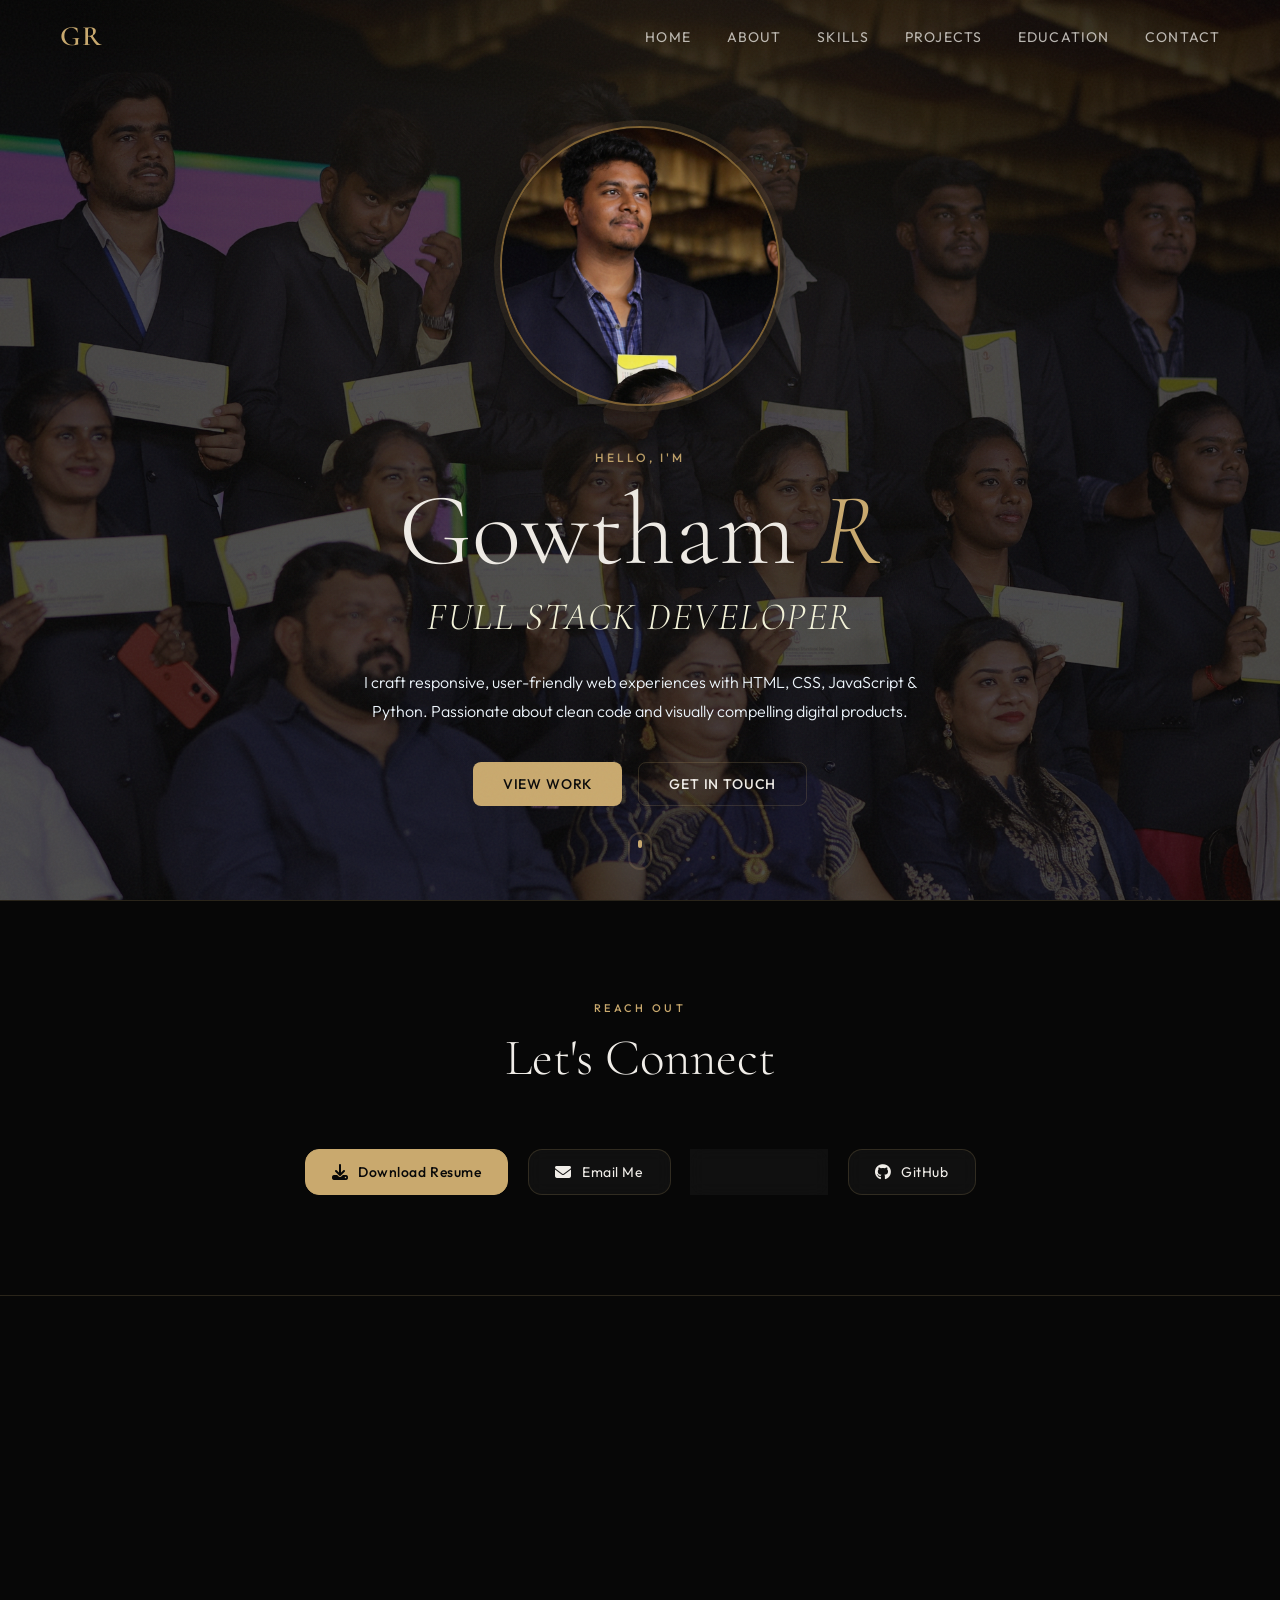
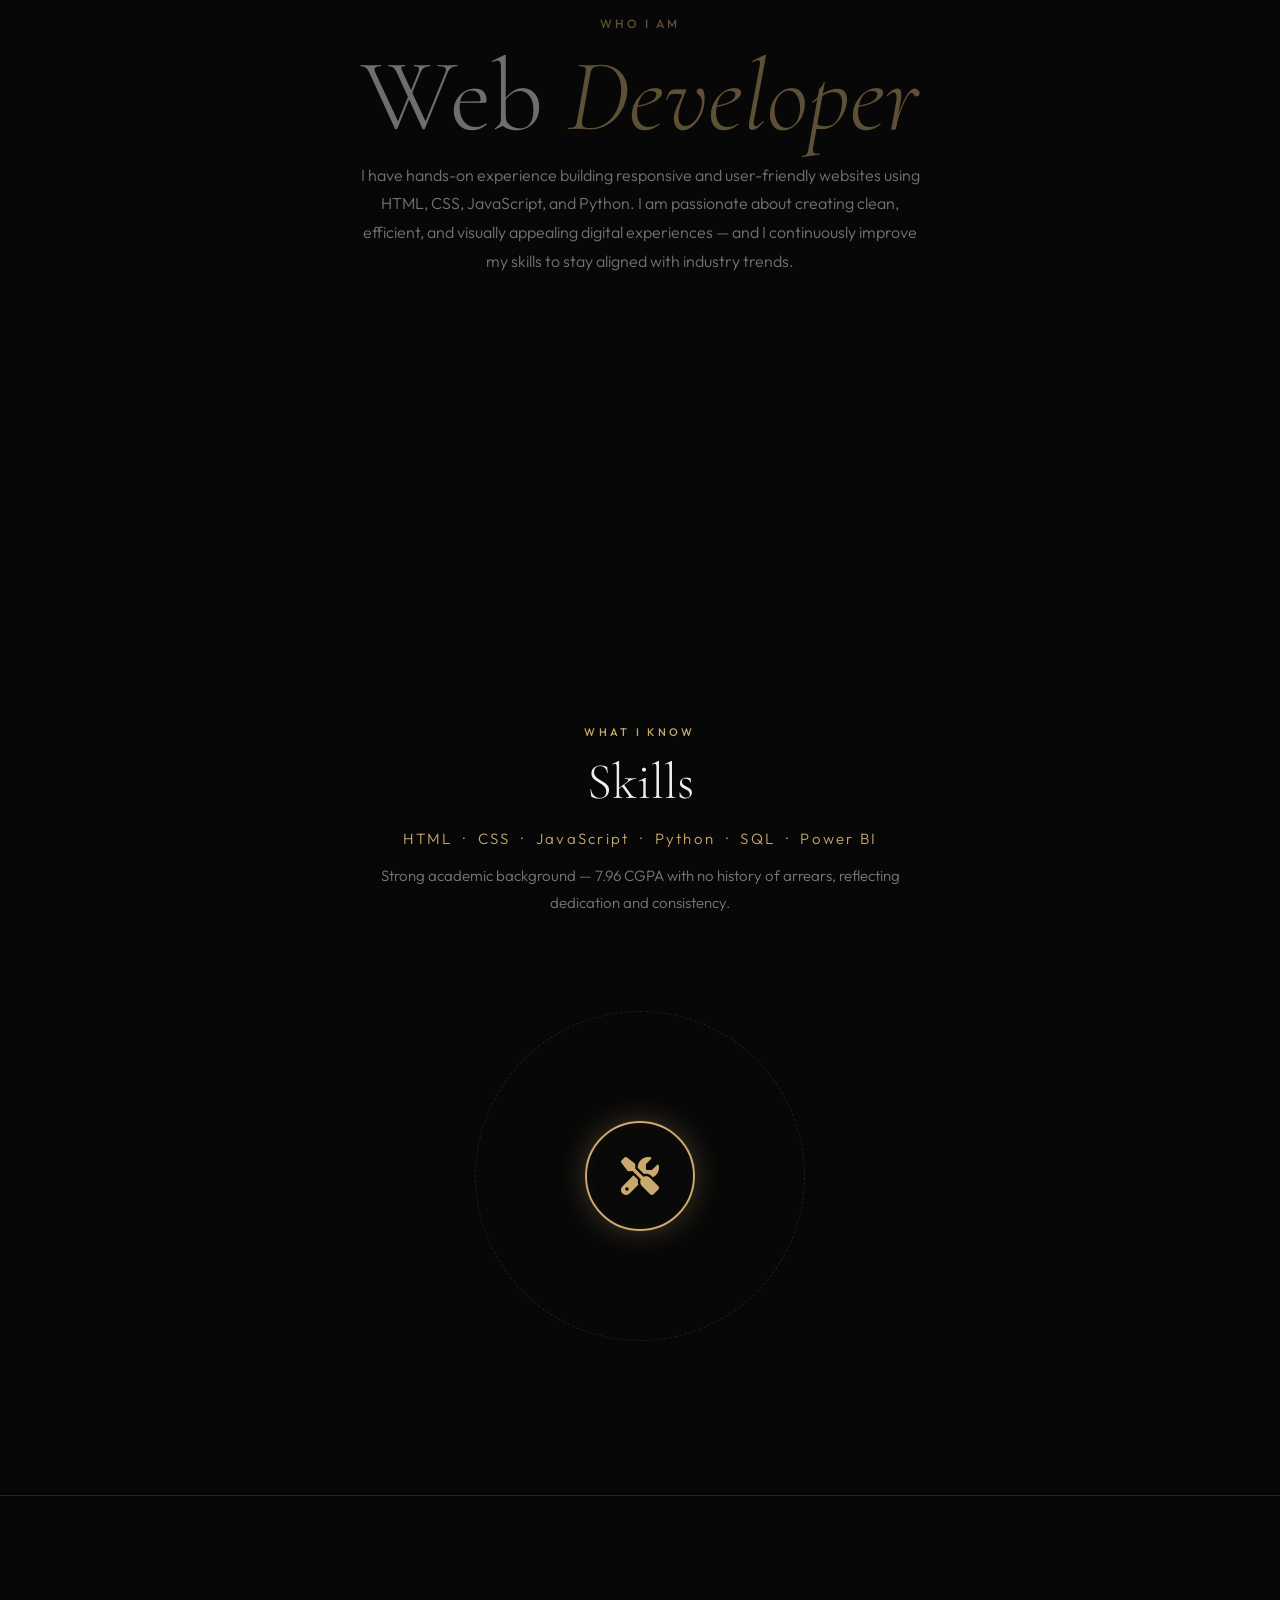
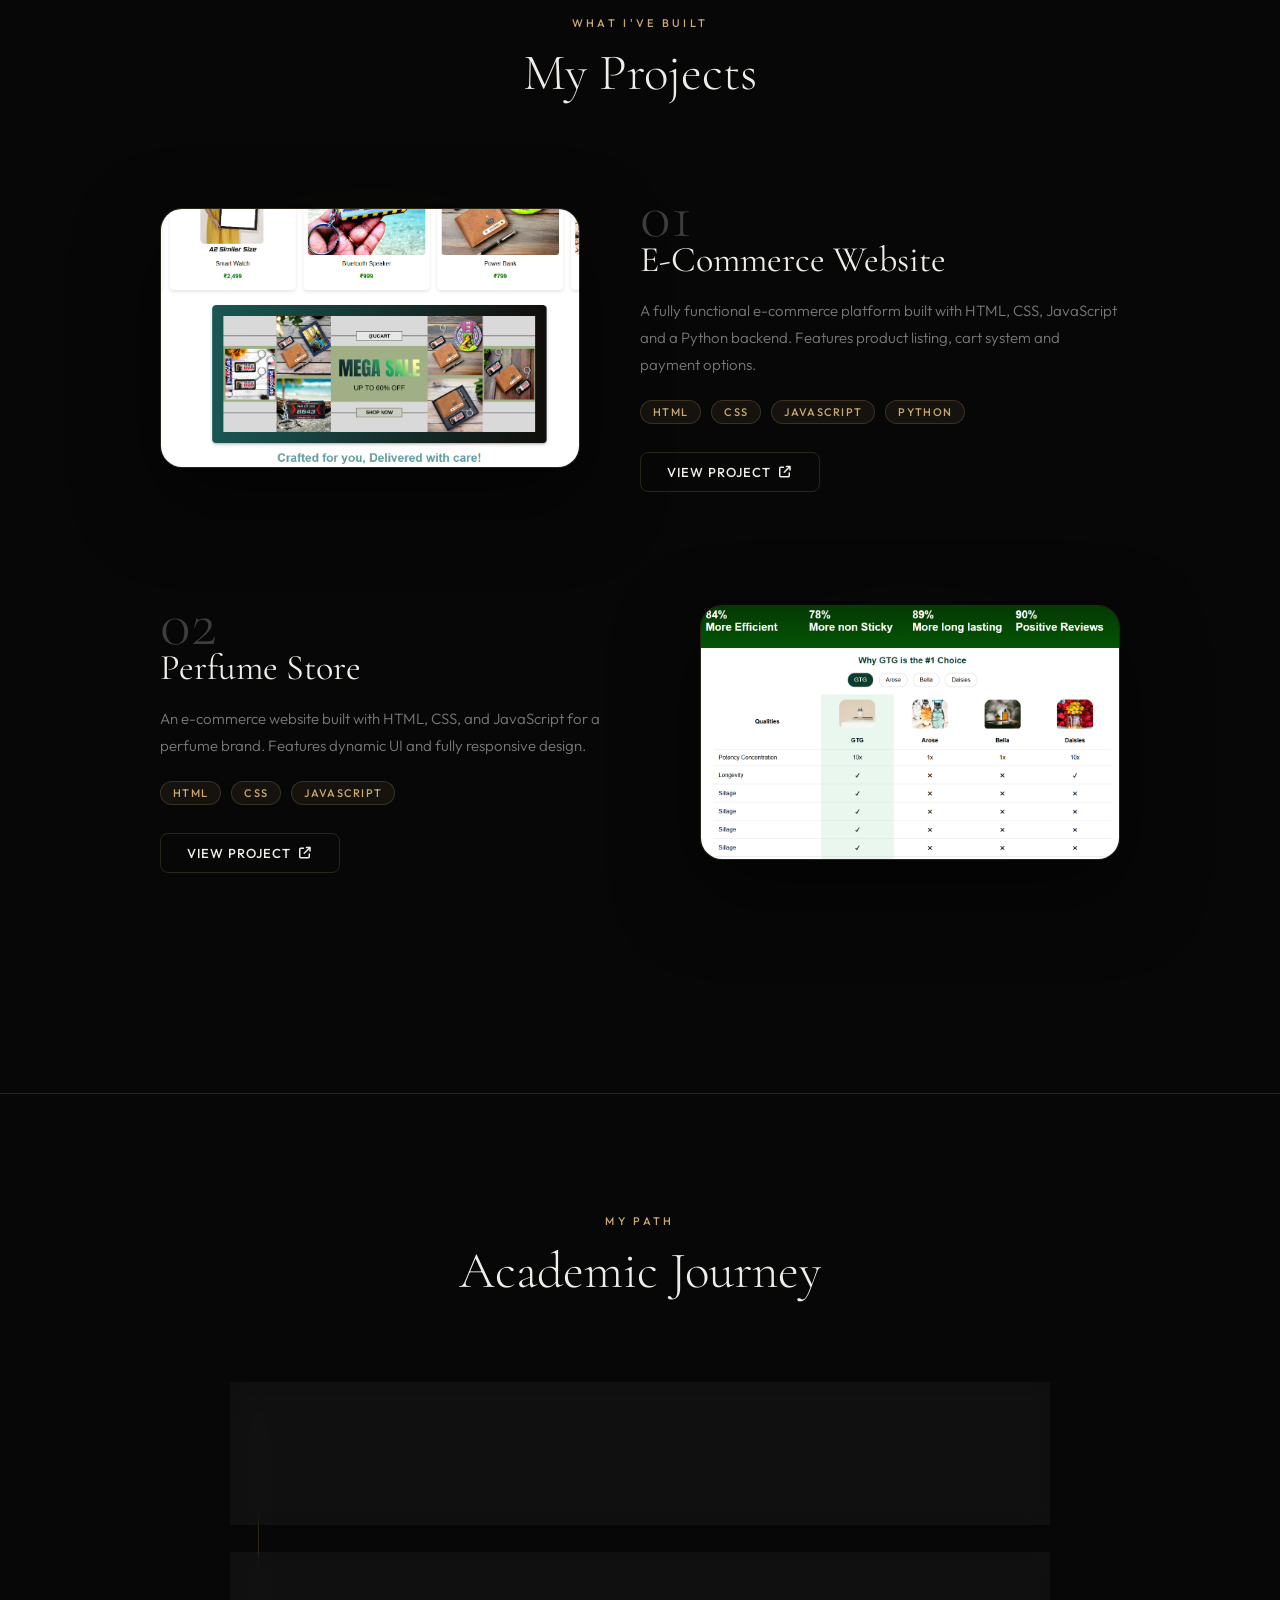
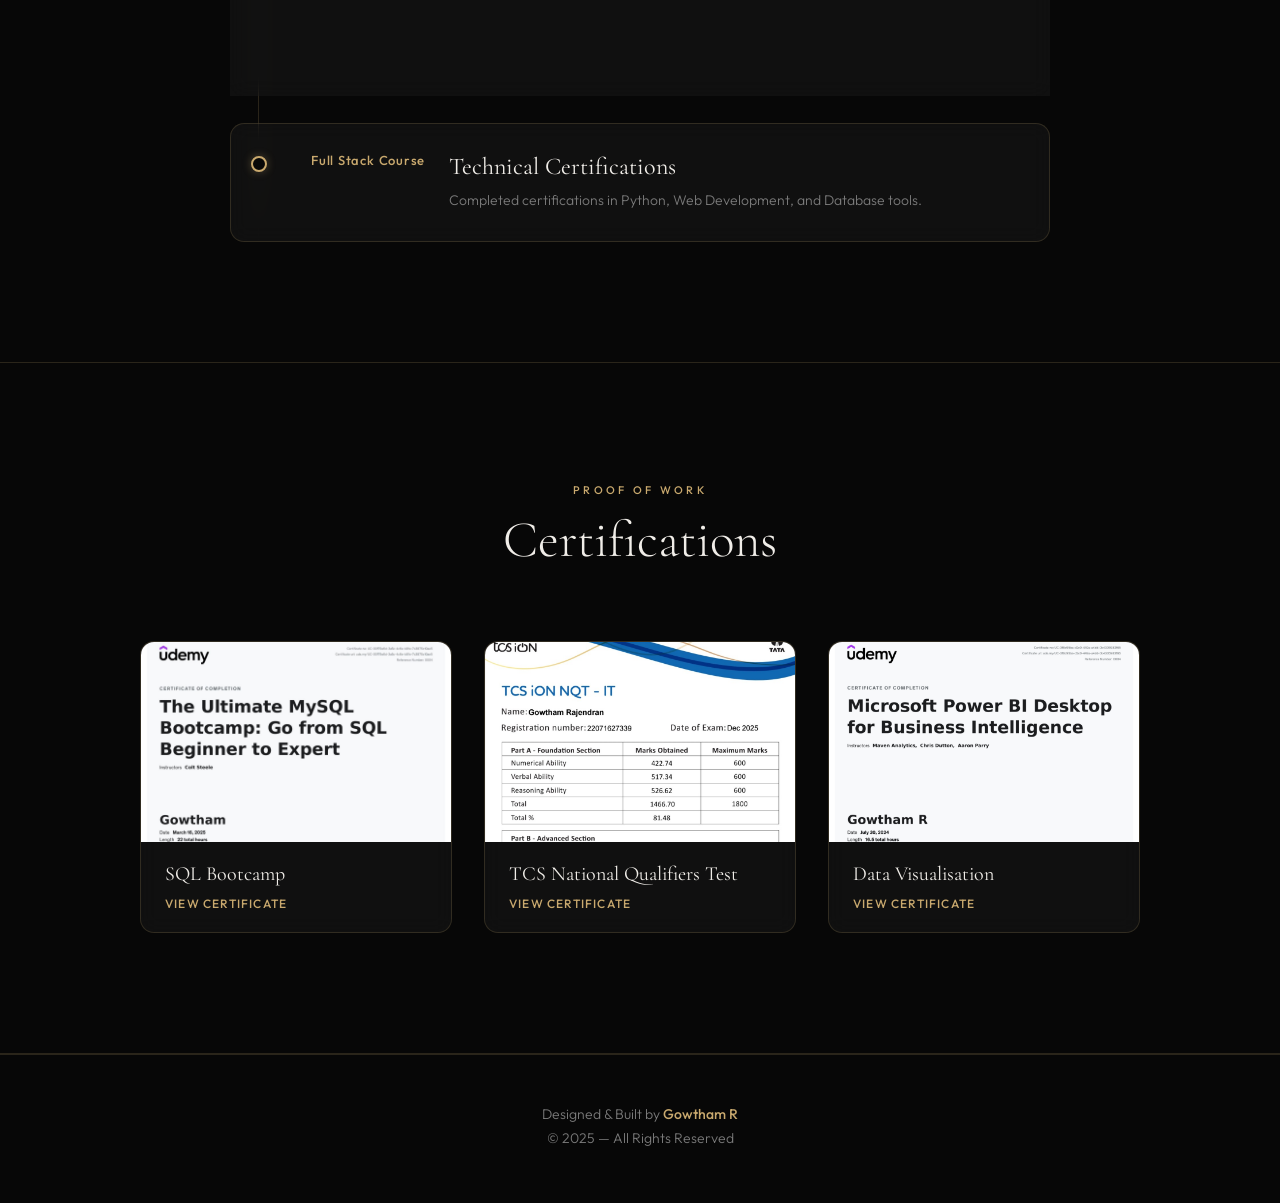
<file: index.html>
<!DOCTYPE html>
<html lang="en">
<head>
    <meta charset="UTF-8">
    <meta name="viewport" content="width=device-width, initial-scale=1.0">
    <title>Gowtham R — Full Stack Developer</title>

    <!-- Google Fonts: Cormorant Garamond (display) + Outfit (body) -->
    <link rel="preconnect" href="https://fonts.googleapis.com">
    <link rel="preconnect" href="https://fonts.gstatic.com" crossorigin>
    <link href="https://fonts.googleapis.com/css2?family=Cormorant+Garamond:ital,wght@0,300;0,400;0,600;0,700;1,300;1,400&family=Outfit:wght@300;400;500;600&display=swap" rel="stylesheet">

    <!-- Font Awesome -->
    <link rel="stylesheet" href="https://cdnjs.cloudflare.com/ajax/libs/font-awesome/6.5.1/css/all.min.css">

    <!-- Main Styles -->
    <link rel="stylesheet" href="style.css">
</head>
<body>

    <!-- ═══════════════════════════════ NAVBAR ═══════════════════════════════ -->
    <nav class="navbar" id="navbar">
        <a class="logo1" href="#">GR</a>

        <!-- Hamburger (mobile) -->
        <button class="hamburger" id="hamburger" aria-label="Toggle menu">
            <span></span><span></span><span></span>
        </button>

        <ul class="nav-links" id="nav-links">
            <li><a href="#" class="nav-item" data-label="Home">Home</a></li>
            <li><a href="#aboutmesection" class="nav-item" data-label="About">About</a></li>
            <li><a href="#gx-skill-wheel" class="nav-item" data-label="Skills">Skills</a></li>
            <li><a href="#projects-section" class="nav-item" data-label="Projects">Projects</a></li>
            <li><a href="#academic-section" class="nav-item" data-label="Education">Education</a></li>
            <li><a href="#action-bar" class="nav-item" data-label="Contact">Contact</a></li>
        </ul>
    </nav>

    <!-- ═══════════════════════════════ HERO ═══════════════════════════════ -->
    <section class="hero" id="home">
        <!-- Animated grain overlay -->
        <div class="hero-grain"></div>
        <div class="overlay" id="overlay"></div>

        <!-- Profile image — centred above text -->
        <div id="circle" class="hero-avatar reveal-up">
            <img src="portfolioimaged/file_00000000d30471faa70bffa8ac0dade7 (1).png" alt="Gowtham R">
        </div>

        <div class="hero-content reveal-up" style="--delay:.15s">
            <span class="hero-eyebrow">Hello, I'm</span>
            <h1 class="hero-name">Gowtham <em>R</em></h1>
            <h2 class="hero-title" style="color: beige;">FULL STACK DEVELOPER</h2>
            <p class="hero-bio" style="color: aliceblue;">
                I craft responsive, user-friendly web experiences with HTML, CSS, JavaScript &amp; Python.
                Passionate about clean code and visually compelling digital products.
            </p>
            <div class="hero-cta">
                <a href="#projects-section" class="btn btn-primary">View Work</a>
                <a href="#action-bar" class="btn btn-ghost">Get In Touch</a>
            </div>
        </div>

        <!-- Scroll indicator -->
        <div class="scroll-indicator">
            <span></span>
        </div>
    </section>

    <!-- ═══════════════════════════════ ACTION / CONTACT BAR ═══════════════════════════════ -->
    <section id="action-bar">
        <div class="section-label reveal-up">Reach Out</div>
        <h2 class="section-title reveal-up" style="--delay:.1s">Let's Connect</h2>

        <div class="action-container reveal-up" style="--delay:.2s">
            <a href="portfolioimaged/Gowtham_CV.pdf" download class="action-btn resume-btn">
                <i class="fa-solid fa-download"></i> Download Resume
            </a>
            <a href="mailto:gowthamsugi8@gmail.com?subject=Portfolio%20Contact&body=Hello%20Gowtham,%20I%20saw%20your%20portfolio." class="action-btn">
                <i class="fa-solid fa-envelope"></i> Email Me
            </a>
            <a href="https://www.linkedin.com/in/gowtham-r-695280241" target="_blank" class="action-btn">
                <i class="fa-brands fa-linkedin"></i> LinkedIn
            </a>
            <a href="https://github.com/gowthamsugi9-tech/ucart-shopping" target="_blank" class="action-btn">
                <i class="fa-brands fa-github"></i> GitHub
            </a>
        </div>
    </section>

    <!-- ═══════════════════════════════ ABOUT ═══════════════════════════════ -->
    <section class="hero about-section" id="aboutmesection">
        <div class="overlay" style="opacity:0.55;"></div>
        <div class="hero-content reveal-up">
            <span class="hero-eyebrow">Who I Am</span>
            <h1 class="hero-name">Web <em>Developer</em></h1>
            <p class="hero-bio" style="color: aliceblue;">
                I have hands-on experience building responsive and user-friendly websites using HTML, CSS,
                JavaScript, and Python. I am passionate about creating clean, efficient, and visually appealing
                digital experiences — and I continuously improve my skills to stay aligned with industry trends.
            </p>
        </div>
    </section>

    <!-- ═══════════════════════════════ SKILLS ═══════════════════════════════ -->
    <section id="gx-skill-wheel">
        <div class="section-label reveal-up">What I Know</div>
        <h2 class="gx-wheel-title reveal-up" style="--delay:.1s">Skills</h2>
        <p class="skill-tagline reveal-up" style="--delay:.15s">HTML &nbsp;·&nbsp; CSS &nbsp;·&nbsp; JavaScript &nbsp;·&nbsp; Python &nbsp;·&nbsp; SQL &nbsp;·&nbsp; Power BI</p>
        <p class="skill-sub reveal-up" style="--delay:.2s">
            Strong academic background — 7.96 CGPA with no history of arrears, reflecting dedication and consistency.
        </p>

        <!-- Skill Wheel -->
        <div class="gx-wheel-container reveal-up" style="--delay:.25s" id="skillWheel">
            <div class="gx-wheel-center">
                <i class="fa-solid fa-screwdriver-wrench"></i>
            </div>
            <div class="gx-wheel-skill gx-s1" data-tip="HTML5">
                <i class="fa-brands fa-html5"></i>
            </div>
            <div class="gx-wheel-skill gx-s2" data-tip="CSS3">
                <i class="fa-brands fa-css3-alt"></i>
            </div>
            <div class="gx-wheel-skill gx-s3" data-tip="JavaScript">
                <i class="fa-brands fa-js"></i>
            </div>
            <div class="gx-wheel-skill gx-s4" data-tip="Python">
                <i class="fa-brands fa-python"></i>
            </div>
            <div class="gx-wheel-skill gx-s6" data-tip="Power BI">
                <i class="fa-solid fa-chart-area"></i>
            </div>
            <div class="gx-wheel-skill gx-s5" data-tip="SQL">
                <i class="fa-solid fa-database"></i>
            </div>
        </div>
    </section>

    <!-- ═══════════════════════════════ PROJECTS ═══════════════════════════════ -->
    <section id="projects-section">
        <div class="section-label reveal-up">What I've Built</div>
        <h2 class="projects-title reveal-up" style="--delay:.1s">My Projects</h2>

        <!-- Project 1 -->
        <div class="project-container reveal-left">
            <div class="project-image">
                <img src="portfolioimaged/ecommerce.png" alt="E-Commerce Website">
                <div class="project-image-glow"></div>
            </div>
            <div class="project-content">
                <span class="project-number">01</span>
                <h3>E-Commerce Website</h3>
                <p>A fully functional e-commerce platform built with HTML, CSS, JavaScript and a Python backend.
                Features product listing, cart system and payment options.</p>
                <div class="project-tags">
                    <span>HTML</span><span>CSS</span><span>JavaScript</span><span>Python</span>
                </div>
                <a href="https://ucart-shopping.netlify.app/" target="_blank" class="project-btn">
                    View Project <i class="fa-solid fa-arrow-up-right-from-square"></i>
                </a>
            </div>
        </div>

        <!-- Project 2 -->
        <div class="project-container project-reverse reveal-right">
            <div class="project-image">
                <img src="portfolioimaged/ecommerce2.png" alt="Perfume Store">
                <div class="project-image-glow"></div>
            </div>
            <div class="project-content">
                <span class="project-number">02</span>
                <h3>Perfume Store</h3>
                <p>An e-commerce website built with HTML, CSS, and JavaScript for a perfume brand.
                Features dynamic UI and fully responsive design.</p>
                <div class="project-tags">
                    <span>HTML</span><span>CSS</span><span>JavaScript</span>
                </div>
                <a href="https://cube-assignments.netlify.app/" target="_blank" class="project-btn">
                    View Project <i class="fa-solid fa-arrow-up-right-from-square"></i>
                </a>
            </div>
        </div>
    </section>

    <!-- ═══════════════════════════════ ACADEMIC ═══════════════════════════════ -->
    <section id="academic-section">
        <div class="section-label reveal-up">My Path</div>
        <h2 class="academic-title reveal-up" style="--delay:.1s">Academic Journey</h2>

        <div class="academic-container">

            <div class="academic-card reveal-up" style="--delay:.05s">
                <div class="academic-icon"><i class="fa-solid fa-graduation-cap"></i></div>
                <div class="academic-timeline-dot"></div>
                <div class="academic-year">2021 – 2025 &nbsp;|&nbsp; CGPA 7.96</div>
                <div class="academic-content">
                    <h3>Bachelor's Degree <span class="badge">No Arrears</span></h3>
                    <p>Undergraduate degree with a strong focus on data analysis, programming and system design.</p>
                </div>
            </div>

            <div class="academic-card reveal-up" style="--delay:.1s">
                <div class="academic-icon"><i class="fa-solid fa-school"></i></div>
                <div class="academic-timeline-dot"></div>
                <div class="academic-year">2019 – 2021 &nbsp;|&nbsp; 90% (HSC)</div>
                <div class="academic-content">
                    <h3>Higher Secondary Education</h3>
                    <p>Graduated with strong academic performance and a deep interest in technology and computer science.</p>
                </div>
            </div>

            <div class="academic-card reveal-up" style="--delay:.15s">
                <div class="academic-icon"><i class="fa-solid fa-certificate"></i></div>
                <div class="academic-timeline-dot"></div>
                <div class="academic-year">Full Stack Course</div>
                <div class="academic-content">
                    <h3>Technical Certifications</h3>
                    <p>Completed certifications in Python, Web Development, and Database tools.</p>
                </div>
            </div>

        </div>
    </section>

    <!-- ═══════════════════════════════ CERTIFICATES ═══════════════════════════════ -->
    <section id="certificate-section">
        <div class="section-label reveal-up">Proof of Work</div>
        <h2 class="certificate-title reveal-up" style="--delay:.1s">Certifications</h2>

        <div class="certificate-container">

            <div class="certificate-card reveal-up" style="--delay:.05s">
                <div class="certificate-img-wrap">
                    <img src="portfolioimaged/sqludemy.jpg" alt="SQL Bootcamp Certificate">
                    <div class="certificate-overlay">
                        <a href="https://www.udemy.com/certificate/UC-00f79a6d-3a5c-4c6e-b81e-7c3875c10ae5/" target="_blank" class="cert-view-btn">
                            <i class="fa-solid fa-eye"></i> View
                        </a>
                    </div>
                </div>
                <div class="certificate-info">
                    <h3>SQL Bootcamp</h3>
                    <a href="https://www.udemy.com/certificate/UC-00f79a6d-3a5c-4c6e-b81e-7c3875c10ae5/" target="_blank">View Certificate</a>
                </div>
            </div>

            <div class="certificate-card reveal-up" style="--delay:.1s">
                <div class="certificate-img-wrap">
                    <img src="portfolioimaged/Tcs ion Gowtham.jpg" alt="TCS NQT Certificate">
                    <div class="certificate-overlay">
                        <a href="https://drive.google.com/file/d/15PTGhLgBYv9lZdohmFNb-NlQ6p8YyBqL/view?usp=drivesdk" target="_blank" class="cert-view-btn">
                            <i class="fa-solid fa-eye"></i> View
                        </a>
                    </div>
                </div>
                <div class="certificate-info">
                    <h3>TCS National Qualifiers Test</h3>
                    <a href="https://drive.google.com/file/d/15PTGhLgBYv9lZdohmFNb-NlQ6p8YyBqL/view?usp=drivesdk" target="_blank">View Certificate</a>
                </div>
            </div>

            <div class="certificate-card reveal-up" style="--delay:.15s">
                <div class="certificate-img-wrap">
                    <img src="portfolioimaged/powerbi.png" alt="Data Visualisation Certificate">
                    <div class="certificate-overlay">
                        <a href="https://drive.google.com/file/d/1TyCSu32lkrM7YJTAGPFqROSLpsYIEBOm/view?usp=drivesdk" target="_blank" class="cert-view-btn">
                            <i class="fa-solid fa-eye"></i> View
                        </a>
                    </div>
                </div>
                <div class="certificate-info">
                    <h3>Data Visualisation</h3>
                    <a href="https://drive.google.com/file/d/1TyCSu32lkrM7YJTAGPFqROSLpsYIEBOm/view?usp=drivesdk" target="_blank">View Certificate</a>
                </div>
            </div>

        </div>
    </section>

    <!-- ═══════════════════════════════ FOOTER ═══════════════════════════════ -->
    <footer class="site-footer">
        <p>Designed &amp; Built by <strong>Gowtham R</strong></p>
        <p class="footer-sub">© 2025 — All Rights Reserved</p>
    </footer>



    <!-- Script -->
    <script src="script.js"></script>
</body>
</html>
</file>
<file: style.css>
/* ═══════════════════════════════════════════════════
   GOWTHAM R — PORTFOLIO  |  style.css
   Dark luxury editorial aesthetic
   Palette: near-black bg · warm gold accent · ivory text
   Fonts: Cormorant Garamond (display) + Outfit (body)
═══════════════════════════════════════════════════ */

/* ─── CSS Custom Properties ─── */
:root {
    --bg:          #080808;
    --surface:     #111111;
    --card:        rgba(255,255,255,0.04);
    --card-border: rgba(201,169,110,0.18);

    --gold:        #C9A96E;
    --gold-dark:   #7C5F30;
    --gold-glow:   rgba(201,169,110,0.30);

    --text:        #F0EDE8;
    --text-muted:  #7A7A7A;
    --text-dim:    #3D3D3D;

    --nav-h:       72px;
    --radius:      14px;
    --radius-lg:   22px;

    --ease-out:    cubic-bezier(0.22, 1, 0.36, 1);
    --ease-back:   cubic-bezier(0.34, 1.56, 0.64, 1);
}

/* ─── Reset & Base ─── */
*, *::before, *::after { box-sizing: border-box; margin: 0; padding: 0; }

html { scroll-behavior: smooth; }

body {
    font-family: 'Outfit', sans-serif;
    font-weight: 300;
    background: var(--bg);
    color: var(--text);
    background-image: url(portfolioimaged/background.jpg);
    background-size: cover;
    background-position: center;
    background-attachment: fixed;
    overflow-x: hidden;
    /* Subtle noise texture overlay */
    position: relative;
}

/* Global grain layer */
body::before {
    content: '';
    position: fixed;
    inset: 0;
    background-image: url("data:image/svg+xml,%3Csvg viewBox='0 0 512 512' xmlns='http://www.w3.org/2000/svg'%3E%3Cfilter id='n'%3E%3CfeTurbulence type='fractalNoise' baseFrequency='0.75' numOctaves='4' stitchTiles='stitch'/%3E%3C/filter%3E%3Crect width='100%25' height='100%25' filter='url(%23n)' opacity='0.04'/%3E%3C/svg%3E");
    pointer-events: none;
    z-index: 9000;
}

/* Dark backdrop over background image globally */
body::after {
    content: '';
    position: fixed;
    inset: 0;
    background: rgba(8,8,8,0.72);
    z-index: -1;
}

i { font-size: 32px; }


/* ══════════════════════════════════════════════════
   SCROLL REVEAL ANIMATIONS
   Classes applied by IntersectionObserver in script.js
══════════════════════════════════════════════════ */

.reveal-up,
.reveal-left,
.reveal-right {
    opacity: 0;
    transition:
        opacity 0.75s var(--ease-out),
        transform 0.75s var(--ease-out);
    transition-delay: var(--delay, 0s);
}

.reveal-up    { transform: translateY(40px); }
.reveal-left  { transform: translateX(-50px); }
.reveal-right { transform: translateX(50px); }

.reveal-up.visible,
.reveal-left.visible,
.reveal-right.visible {
    opacity: 1;
    transform: none;
}


/* ══════════════════════════════════════════════════
   NAVBAR
══════════════════════════════════════════════════ */

.navbar {
    position: fixed;
    top: 0; left: 0;
    width: 100%;
    height: var(--nav-h);

    display: flex;
    justify-content: space-between;
    align-items: center;
    padding: 0 60px;

    /* Start fully transparent, JS adds .scrolled class */
    background: transparent;
    backdrop-filter: blur(0px);
    -webkit-backdrop-filter: blur(0px);

    transition:
        background 0.4s var(--ease-out),
        backdrop-filter 0.4s,
        box-shadow 0.4s;
    z-index: 1000;
}

/* After scroll */
.navbar.scrolled {
    background: rgba(8,8,8,0.82);
    backdrop-filter: blur(18px);
    -webkit-backdrop-filter: blur(18px);
    box-shadow: 0 1px 0 var(--card-border);
}

/* Logo */
.logo1 {
    font-family: 'Cormorant Garamond', serif;
    font-size: 28px;
    font-weight: 600;
    color: var(--gold);
    text-decoration: none;
    letter-spacing: 2px;
    transition: opacity 0.2s;
}
.logo1:hover { opacity: 0.75; }

/* Nav links */
.nav-links {
    list-style: none;
    display: flex;
    gap: 36px;
}

.nav-links a {
    position: relative;
    text-decoration: none;
    color: rgba(240,237,232,0.75);
    font-size: 14px;
    font-weight: 400;
    letter-spacing: 0.08em;
    text-transform: uppercase;
    padding-bottom: 4px;
    transition: color 0.25s;
}

/* Animated underline */
.nav-links a::after {
    content: '';
    position: absolute;
    bottom: 0; left: 0;
    width: 0; height: 1px;
    background: var(--gold);
    transition: width 0.35s var(--ease-out);
}

.nav-links a:hover { color: var(--gold); }
.nav-links a:hover::after { width: 100%; }

/* Hamburger (hidden on desktop) */
.hamburger {
    display: none;
    flex-direction: column;
    gap: 5px;
    background: none;
    border: none;
    cursor: pointer;
    padding: 6px;
}
.hamburger span {
    display: block;
    width: 24px; height: 2px;
    background: var(--text);
    border-radius: 2px;
    transition: transform 0.3s, opacity 0.3s;
}
.hamburger.open span:nth-child(1) { transform: translateY(7px) rotate(45deg); }
.hamburger.open span:nth-child(2) { opacity: 0; }
.hamburger.open span:nth-child(3) { transform: translateY(-7px) rotate(-45deg); }


/* ══════════════════════════════════════════════════
   HERO SECTION
══════════════════════════════════════════════════ */

.hero {
    position: relative;
    min-height: 100vh;
    display: flex;
    flex-direction: column;
    justify-content: center;
    align-items: center;
    text-align: center;
    padding: calc(var(--nav-h) + 40px) 10% 80px;
    overflow: hidden;
}

/* Animated vignette grain */
.hero-grain {
    position: absolute;
    inset: 0;
    background: radial-gradient(ellipse at 50% 0%, rgba(201,169,110,0.08) 0%, transparent 65%);
    pointer-events: none;
}

/* Dark scroll-driven overlay */
.overlay {
    position: absolute;
    inset: 0;
    background: #080808;
    opacity: 0.2;
    transition: opacity 0.2s;
    pointer-events: none;
}

/* Profile circle */
#circle {
    position: relative;
    margin-bottom: 36px;
}

#circle img {
    width: 280px;
    height: 280px;
    border-radius: 50%;
    object-fit: cover;
    border: 2px solid var(--gold-dark);
    box-shadow:
        0 0 0 6px rgba(201,169,110,0.10),
        0 20px 60px rgba(0,0,0,0.6);
    transition: transform 0.5s var(--ease-out), box-shadow 0.5s;
}

#circle img:hover {
    transform: scale(1.04);
    box-shadow:
        0 0 0 8px rgba(201,169,110,0.18),
        0 28px 80px rgba(0,0,0,0.7);
}

/* Eyebrow label */
.hero-eyebrow {
    display: inline-block;
    font-size: 12px;
    font-weight: 500;
    letter-spacing: 0.25em;
    text-transform: uppercase;
    color: var(--gold);
    margin-bottom: 12px;
}

/* Main name */
.hero-name {
    font-family: 'Cormorant Garamond', serif;
    font-size: clamp(3rem, 8vw, 6.5rem);
    font-weight: 300;
    line-height: 1.05;
    color: var(--text);
    margin-bottom: 10px;
}
.hero-name em {
    font-style: italic;
    color: var(--gold);
}

/* Role subtitle */
.hero-title {
    font-family: 'Cormorant Garamond', serif;
    font-size: clamp(1.4rem, 3vw, 2.4rem);
    font-weight: 300;
    font-style: italic;
    color: var(--text-muted);
    margin-bottom: 28px;
    letter-spacing: 0.04em;
}

/* Bio paragraph */
.hero-bio {
    max-width: 560px;
    font-size: 16px;
    line-height: 1.8;
    color: var(--text-muted);
    margin: 0 auto 36px;
}

/* CTA Buttons */
.hero-cta {
    display: flex;
    gap: 16px;
    justify-content: center;
    flex-wrap: wrap;
}

.btn {
    display: inline-flex;
    align-items: center;
    gap: 8px;
    padding: 12px 30px;
    border-radius: 8px;
    font-size: 14px;
    font-weight: 500;
    letter-spacing: 0.06em;
    text-transform: uppercase;
    text-decoration: none;
    transition: transform 0.25s var(--ease-back), box-shadow 0.25s, background 0.25s;
}

.btn-primary {
    background: var(--gold);
    color: #080808;
    box-shadow: 0 0 0 0 var(--gold-glow);
}
.btn-primary:hover {
    transform: translateY(-3px);
    box-shadow: 0 0 30px var(--gold-glow);
}

.btn-ghost {
    background: transparent;
    color: var(--text);
    border: 1px solid var(--card-border);
}
.btn-ghost:hover {
    border-color: var(--gold);
    color: var(--gold);
    transform: translateY(-3px);
}

/* Scroll indicator */
.scroll-indicator {
    position: absolute;
    bottom: 30px;
    left: 50%;
    transform: translateX(-50%);
    width: 24px; height: 38px;
    border: 2px solid var(--card-border);
    border-radius: 12px;
    display: flex;
    justify-content: center;
    padding-top: 6px;
}
.scroll-indicator span {
    display: block;
    width: 4px; height: 8px;
    background: var(--gold);
    border-radius: 2px;
    animation: scrollBounce 1.5s var(--ease-out) infinite;
}
@keyframes scrollBounce {
    0%, 100% { transform: translateY(0); opacity: 1; }
    60%       { transform: translateY(10px); opacity: 0.3; }
}


/* ══════════════════════════════════════════════════
   SHARED SECTION LABELS & TITLES
══════════════════════════════════════════════════ */

.section-label {
    font-size: 11px;
    font-weight: 500;
    letter-spacing: 0.3em;
    text-transform: uppercase;
    color: var(--gold);
    margin-bottom: 12px;
    display: block;
    text-align: center;
}

.section-title {
    font-family: 'Cormorant Garamond', serif;
    font-size: clamp(2rem, 4vw, 3.2rem);
    font-weight: 300;
    text-align: center;
    margin-bottom: 60px;
}


/* ══════════════════════════════════════════════════
   ACTION / CONTACT BAR
══════════════════════════════════════════════════ */

#action-bar {
    padding: 100px 10%;
    background: rgba(8,8,8,0.85);
    border-top: 1px solid var(--card-border);
    border-bottom: 1px solid var(--card-border);
    display: flex;
    flex-direction: column;
    align-items: center;
}

.action-container {
    display: flex;
    gap: 20px;
    flex-wrap: wrap;
    justify-content: center;
}

.action-btn {
    display: inline-flex;
    align-items: center;
    gap: 10px;
    padding: 13px 26px;
    background: var(--card);
    color: var(--text);
    text-decoration: none;
    border: 1px solid var(--card-border);
    border-radius: var(--radius);
    font-size: 14px;
    font-weight: 400;
    letter-spacing: 0.04em;
    backdrop-filter: blur(8px);
    transition: background 0.3s, border-color 0.3s, transform 0.3s var(--ease-back), box-shadow 0.3s;
}

.action-btn i { font-size: 16px; }

.action-btn:hover {
    background: rgba(201,169,110,0.12);
    border-color: var(--gold);
    color: var(--gold);
    transform: translateY(-4px);
    box-shadow: 0 12px 30px rgba(0,0,0,0.4), 0 0 20px rgba(201,169,110,0.15);
}

/* Resume button — highlighted by default */
.resume-btn {
    background: var(--gold);
    color: #080808;
    border-color: var(--gold);
    font-weight: 500;
}
.resume-btn:hover {
    background: #dbb97e;
    border-color: #dbb97e;
    color: #080808;
    box-shadow: 0 12px 30px rgba(0,0,0,0.4), 0 0 28px var(--gold-glow);
}


/* ══════════════════════════════════════════════════
   SKILLS WHEEL
══════════════════════════════════════════════════ */

#gx-skill-wheel {
    min-height: 100vh;
    display: flex;
    flex-direction: column;
    align-items: center;
    justify-content: center;
    padding: 100px 10%;
    background: rgba(8,8,8,0.80);
    text-align: center;
    border-bottom: 1px solid var(--card-border);
}

.gx-wheel-title {
    font-family: 'Cormorant Garamond', serif;
    font-size: clamp(2rem, 4vw, 3.2rem);
    font-weight: 300;
    margin-bottom: 16px;
}

.skill-tagline {
    font-size: 15px;
    letter-spacing: 0.15em;
    color: var(--gold);
    margin-bottom: 14px;
}

.skill-sub {
    max-width: 520px;
    font-size: 15px;
    line-height: 1.8;
    color: var(--text-muted);
    margin-bottom: 70px;
}

/* Wheel container */
.gx-wheel-container {
    position: relative;
    width: 380px; height: 380px;
    cursor: pointer;
}

/* Center hub */
.gx-wheel-center {
    position: absolute;
    top: 50%; left: 50%;
    transform: translate(-50%, -50%);
    width: 110px; height: 110px;
    border-radius: 50%;
    background: rgba(8,8,8,0.9);
    display: flex;
    align-items: center;
    justify-content: center;
    border: 2px solid var(--gold);
    box-shadow: 0 0 30px var(--gold-glow), inset 0 0 20px rgba(201,169,110,0.05);
    z-index: 10;
    transition: box-shadow 0.4s;
}
.gx-wheel-center i { font-size: 38px; color: var(--gold); }
.gx-wheel-container:hover .gx-wheel-center {
    box-shadow: 0 0 50px var(--gold-glow), inset 0 0 30px rgba(201,169,110,0.12);
}

/* Orbit ring drawn with CSS */
.gx-wheel-container::before {
    content: '';
    position: absolute;
    top: 50%; left: 50%;
    transform: translate(-50%, -50%);
    width: 330px; height: 330px;
    border-radius: 50%;
    border: 1px dashed rgba(201,169,110,0.15);
    transition: border-color 0.4s;
}
.gx-wheel-container:hover::before { border-color: rgba(201,169,110,0.35); }

/* Individual skill nodes */
.gx-wheel-skill {
    position: absolute;
    top: 50%; left: 50%;
    width: 80px; height: 80px;
    border-radius: 50%;
    background: rgba(17,17,17,0.95);
    display: flex;
    align-items: center;
    justify-content: center;
    border: 1.5px solid var(--card-border);
    transform: translate(-50%, -50%) scale(0);
    transition: transform 0.55s var(--ease-back), border-color 0.3s, box-shadow 0.3s;
    cursor: default;
}

/* Tooltip via data-tip */
.gx-wheel-skill::after {
    content: attr(data-tip);
    position: absolute;
    bottom: -28px;
    left: 50%; transform: translateX(-50%);
    font-size: 10px;
    font-weight: 500;
    letter-spacing: 0.08em;
    text-transform: uppercase;
    color: var(--gold);
    opacity: 0;
    transition: opacity 0.25s;
    white-space: nowrap;
    pointer-events: none;
}

.gx-wheel-skill:hover::after { opacity: 1; }

.gx-wheel-skill:hover {
    border-color: var(--gold);
    box-shadow: 0 0 20px var(--gold-glow);
}

/* Expand positions on hover */
.gx-wheel-container:hover .gx-s1 { transform: translate(-50%,-50%) translate(155px,0); }
.gx-wheel-container:hover .gx-s2 { transform: translate(-50%,-50%) translate(105px,105px); }
.gx-wheel-container:hover .gx-s3 { transform: translate(-50%,-50%) translate(0,155px); }
.gx-wheel-container:hover .gx-s4 { transform: translate(-50%,-50%) translate(-105px,105px); }
.gx-wheel-container:hover .gx-s5 { transform: translate(-50%,-50%) translate(-155px,0); }
.gx-wheel-container:hover .gx-s6 { transform: translate(-50%,-50%) translate(-105px,-105px); }

/* Icon colours match original brand colours */
.gx-s1 i { color: #e34c26; }
.gx-s2 i { color: #264de4; }
.gx-s3 i { color: #f0db4f; }
.gx-s4 i { color: #3572A5; }
.gx-s5 i { color: #00758f; }
.gx-s6 i { color: #F2C811; }


/* ══════════════════════════════════════════════════
   PROJECTS SECTION
══════════════════════════════════════════════════ */

#projects-section {
    padding: 120px 10%;
    background: rgba(8,8,8,0.80);
    border-bottom: 1px solid var(--card-border);
}

.projects-title {
    font-family: 'Cormorant Garamond', serif;
    font-size: clamp(2rem, 4vw, 3.2rem);
    font-weight: 300;
    text-align: center;
    margin-bottom: 80px;
}

.project-container {
    display: flex;
    align-items: center;
    justify-content: center;
    gap: 60px;
    margin-bottom: 100px;
}

/* Alternate layout for even projects */
.project-reverse { flex-direction: row-reverse; }

/* Image */
.project-image {
    position: relative;
    flex-shrink: 0;
}

.project-image img {
    width: 420px;
    max-width: 100%;
    border-radius: var(--radius-lg);
    object-fit: cover;
    border: 1px solid var(--card-border);
    box-shadow: 0 30px 80px rgba(0,0,0,0.6);
    transition: transform 0.55s var(--ease-out), box-shadow 0.55s;
    display: block;
}

.project-image img:hover {
    transform: translateY(-8px) scale(1.02);
    box-shadow: 0 40px 100px rgba(0,0,0,0.7), 0 0 40px var(--gold-glow);
}

/* Soft gold glow behind image */
.project-image-glow {
    position: absolute;
    inset: 20px;
    background: var(--gold);
    filter: blur(60px);
    opacity: 0.08;
    border-radius: 50%;
    z-index: -1;
    transition: opacity 0.4s;
}
.project-image:hover .project-image-glow { opacity: 0.15; }

/* Content */
.project-content { max-width: 480px; }

.project-number {
    font-family: 'Cormorant Garamond', serif;
    font-size: 64px;
    font-weight: 300;
    color: var(--text-dim);
    line-height: 1;
    display: block;
    margin-bottom: -10px;
}

.project-content h3 {
    font-family: 'Cormorant Garamond', serif;
    font-size: 36px;
    font-weight: 400;
    margin-bottom: 16px;
    color: var(--text);
}

.project-content p {
    font-size: 15px;
    line-height: 1.8;
    color: var(--text-muted);
    margin-bottom: 22px;
}

/* Technology tags */
.project-tags {
    display: flex;
    gap: 10px;
    flex-wrap: wrap;
    margin-bottom: 28px;
}
.project-tags span {
    font-size: 11px;
    font-weight: 500;
    letter-spacing: 0.12em;
    text-transform: uppercase;
    color: var(--gold);
    background: rgba(201,169,110,0.08);
    border: 1px solid rgba(201,169,110,0.2);
    padding: 4px 12px;
    border-radius: 20px;
}

/* Project button */
.project-btn {
    display: inline-flex;
    align-items: center;
    gap: 8px;
    padding: 11px 26px;
    background: transparent;
    color: var(--text);
    text-decoration: none;
    border: 1.5px solid var(--card-border);
    border-radius: 8px;
    font-size: 13px;
    font-weight: 500;
    letter-spacing: 0.08em;
    text-transform: uppercase;
    transition: background 0.3s, border-color 0.3s, color 0.3s, transform 0.3s var(--ease-back);
}
.project-btn i { font-size: 12px; }
.project-btn:hover {
    background: var(--gold);
    border-color: var(--gold);
    color: #080808;
    transform: translateY(-3px);
}


/* ══════════════════════════════════════════════════
   ACADEMIC SECTION — Timeline Style
══════════════════════════════════════════════════ */

#academic-section {
    padding: 120px 10%;
    background: rgba(8,8,8,0.85);
    border-bottom: 1px solid var(--card-border);
}

.academic-title {
    font-family: 'Cormorant Garamond', serif;
    font-size: clamp(2rem, 4vw, 3.2rem);
    font-weight: 300;
    text-align: center;
    margin-bottom: 80px;
}

.academic-container {
    display: flex;
    flex-direction: column;
    gap: 28px;
    max-width: 820px;
    margin: 0 auto;
    position: relative;
}

/* Vertical timeline line */
.academic-container::before {
    content: '';
    position: absolute;
    left: 28px;
    top: 0; bottom: 0;
    width: 1px;
    background: linear-gradient(to bottom, transparent, var(--card-border) 15%, var(--card-border) 85%, transparent);
}

/* Card */
.academic-card {
    display: flex;
    align-items: flex-start;
    gap: 24px;
    background: var(--card);
    border: 1px solid var(--card-border);
    border-radius: var(--radius);
    padding: 28px 32px;
    backdrop-filter: blur(10px);
    position: relative;
    padding-left: 80px;
    transition: transform 0.35s var(--ease-out), border-color 0.35s, box-shadow 0.35s;
}

.academic-card:hover {
    transform: translateX(10px);
    border-color: var(--gold);
    box-shadow: 0 0 40px rgba(0,0,0,0.5), -4px 0 0 var(--gold);
}

/* Timeline dot */
.academic-timeline-dot {
    position: absolute;
    left: 20px;
    top: 32px;
    width: 16px; height: 16px;
    border-radius: 50%;
    background: var(--bg);
    border: 2px solid var(--gold);
    box-shadow: 0 0 10px var(--gold-glow);
}

/* Icon */
.academic-icon {
    position: absolute;
    left: 60px;
    top: 26px;
    color: var(--gold);
    font-size: 18px;
    display: none; /* visible only on wide screens */
}

.academic-year {
    font-size: 13px;
    font-weight: 500;
    color: var(--gold);
    letter-spacing: 0.06em;
    margin-bottom: 10px;
}

.academic-content h3 {
    font-family: 'Cormorant Garamond', serif;
    font-size: 24px;
    font-weight: 400;
    margin-bottom: 8px;
    display: flex;
    align-items: center;
    gap: 12px;
    flex-wrap: wrap;
}

.badge {
    font-family: 'Outfit', sans-serif;
    font-size: 10px;
    font-weight: 600;
    letter-spacing: 0.12em;
    text-transform: uppercase;
    color: #080808;
    background: var(--gold);
    padding: 3px 10px;
    border-radius: 20px;
}

.academic-content p {
    font-size: 14px;
    line-height: 1.7;
    color: var(--text-muted);
}


/* ══════════════════════════════════════════════════
   CERTIFICATES SECTION
══════════════════════════════════════════════════ */

#certificate-section {
    padding: 120px 10%;
    background: rgba(8,8,8,0.80);
    border-bottom: 1px solid var(--card-border);
}

.certificate-title {
    font-family: 'Cormorant Garamond', serif;
    font-size: clamp(2rem, 4vw, 3.2rem);
    font-weight: 300;
    text-align: center;
    margin-bottom: 70px;
}

.certificate-container {
    display: grid;
    grid-template-columns: repeat(3, 1fr);
    gap: 32px;
    max-width: 1000px;
    margin: 0 auto;
}

/* Card */
.certificate-card {
    background: var(--card);
    border: 1px solid var(--card-border);
    border-radius: var(--radius);
    overflow: hidden;
    backdrop-filter: blur(10px);
    transition: transform 0.4s var(--ease-out), border-color 0.4s, box-shadow 0.4s;
}

.certificate-card:hover {
    transform: translateY(-12px);
    border-color: var(--gold);
    box-shadow: 0 30px 60px rgba(0,0,0,0.5), 0 0 20px var(--gold-glow);
}

/* Image wrap with overlay */
.certificate-img-wrap {
    position: relative;
    overflow: hidden;
}

.certificate-card img {
    width: 100%;
    height: 200px;
    object-fit: cover;
    display: block;
    transition: transform 0.55s var(--ease-out);
}

.certificate-card:hover img { transform: scale(1.06); }

/* Hover overlay with view button */
.certificate-overlay {
    position: absolute;
    inset: 0;
    background: rgba(8,8,8,0.7);
    display: flex;
    align-items: center;
    justify-content: center;
    opacity: 0;
    transition: opacity 0.35s;
    backdrop-filter: blur(4px);
}
.certificate-card:hover .certificate-overlay { opacity: 1; }

.cert-view-btn {
    display: inline-flex;
    align-items: center;
    gap: 6px;
    padding: 10px 22px;
    background: var(--gold);
    color: #080808;
    text-decoration: none;
    border-radius: 8px;
    font-size: 13px;
    font-weight: 600;
    letter-spacing: 0.06em;
    transform: translateY(8px);
    transition: transform 0.35s var(--ease-back);
}
.certificate-card:hover .cert-view-btn { transform: translateY(0); }

/* Info panel */
.certificate-info {
    padding: 20px 24px;
    display: flex;
    flex-direction: column;
    gap: 10px;
}

.certificate-info h3 {
    font-family: 'Cormorant Garamond', serif;
    font-size: 20px;
    font-weight: 400;
}

.certificate-info a {
    display: inline-block;
    font-size: 12px;
    font-weight: 500;
    letter-spacing: 0.1em;
    text-transform: uppercase;
    color: var(--gold);
    text-decoration: none;
    border-bottom: 1px solid transparent;
    transition: border-color 0.25s;
}
.certificate-info a:hover { border-color: var(--gold); }


/* ══════════════════════════════════════════════════
   FOOTER
══════════════════════════════════════════════════ */

.site-footer {
    padding: 50px 10%;
    background: rgba(8,8,8,0.95);
    border-top: 1px solid var(--card-border);
    text-align: center;
}
.site-footer p {
    font-size: 14px;
    color: var(--text-muted);
    margin-bottom: 6px;
}
.site-footer strong { color: var(--gold); font-weight: 500; }
.footer-sub { font-size: 12px; color: var(--text-dim); }


/* ═══════════════════════════════════════════════════
   GOWTHAM R — PORTFOLIO  |  style2.css
   Responsive breakpoints
═══════════════════════════════════════════════════ */


/* ── Tablet & below ─────────────────────────────── */
@media (max-width: 900px) {

    /* Project rows stack */
    .project-container,
    .project-reverse {
        flex-direction: column;
        text-align: center;
        gap: 40px;
    }

    .project-image img { width: 100%; max-width: 500px; }

    .project-tags { justify-content: center; }

    .project-content { max-width: 100%; }

    .project-number { font-size: 48px; }

    /* Certificates grid → 2 columns */
    .certificate-container { grid-template-columns: repeat(2, 1fr); }

    /* Skill wheel slightly smaller */
    .gx-wheel-container { width: 300px; height: 300px; }
    .gx-wheel-container::before { width: 260px; height: 260px; }
    .gx-wheel-container:hover .gx-s1 { transform: translate(-50%,-50%) translate(120px,0); }
    .gx-wheel-container:hover .gx-s2 { transform: translate(-50%,-50%) translate(84px,84px); }
    .gx-wheel-container:hover .gx-s3 { transform: translate(-50%,-50%) translate(0,120px); }
    .gx-wheel-container:hover .gx-s4 { transform: translate(-50%,-50%) translate(-84px,84px); }
    .gx-wheel-container:hover .gx-s5 { transform: translate(-50%,-50%) translate(-120px,0); }
    .gx-wheel-container:hover .gx-s6 { transform: translate(-50%,-50%) translate(-84px,-84px); }

    .gx-wheel-center { width: 90px; height: 90px; }
    .gx-wheel-center i { font-size: 30px; }
    .gx-wheel-skill { width: 66px; height: 66px; }
    .gx-wheel-skill i { font-size: 26px; }
    #circle img {
    width: 280px;
    height: 280px;}
}


/* ── Mobile ─────────────────────────────────────── */
@media (max-width: 768px) {
    #circle img {
    width: 280px;
    height: 280px;}

    :root { --nav-h: 60px; }

    /* ─ Navbar ─ */
    .navbar { padding: 0 24px; }

    /* Hide regular nav links; show hamburger */
    .nav-links {
        position: fixed;
        top: var(--nav-h); left: 0; right: 0;
        background: rgba(8,8,8,0.97);
        backdrop-filter: blur(20px);
        flex-direction: column;
        align-items: center;
        gap: 0;
        padding: 0;
        max-height: 0;
        overflow: hidden;
        border-bottom: 1px solid var(--card-border);
        transition: max-height 0.45s var(--ease-out), padding 0.45s;
    }

    .nav-links.open {
        max-height: 500px;
        padding: 24px 0;
    }

    .nav-links li { width: 100%; text-align: center; }

    .nav-links a {
        display: block;
        padding: 16px 0;
        font-size: 15px;
    }

    .hamburger { display: flex; }

    /* ─ Hero ─ */
    .hero { padding: calc(var(--nav-h) + 30px) 24px 70px; }
    #circle img { width: 140px; height: 140px; }
    .hero-name { font-size: 2.8rem; }
    .hero-title { font-size: 1.3rem; }
    .hero-bio { font-size: 14px; padding: 0 10px; }

    /* ─ Action bar ─ */
    #action-bar { padding: 80px 24px; }
    .action-btn { width: 100%; max-width: 320px; justify-content: center; }

    /* ─ Skills ─ */
    #gx-skill-wheel { padding: 80px 24px; }
    .gx-wheel-container { width: 260px; height: 260px; }
    .gx-wheel-container::before { width: 220px; height: 220px; }
    .gx-wheel-center { width: 80px; height: 80px; }
    .gx-wheel-center i { font-size: 26px; }
    .gx-wheel-skill { width: 58px; height: 58px; }
    .gx-wheel-skill i { font-size: 22px; }
    .gx-wheel-container:hover .gx-s1 { transform: translate(-50%,-50%) translate(100px,0); }
    .gx-wheel-container:hover .gx-s2 { transform: translate(-50%,-50%) translate(70px,70px); }
    .gx-wheel-container:hover .gx-s3 { transform: translate(-50%,-50%) translate(0,100px); }
    .gx-wheel-container:hover .gx-s4 { transform: translate(-50%,-50%) translate(-70px,70px); }
    .gx-wheel-container:hover .gx-s5 { transform: translate(-50%,-50%) translate(-100px,0); }
    .gx-wheel-container:hover .gx-s6 { transform: translate(-50%,-50%) translate(-70px,-70px); }

    /* ─ Projects ─ */
    #projects-section { padding: 80px 24px; }
    .project-image img { max-width: 100%; }

    /* ─ Academic ─ */
    #academic-section { padding: 80px 24px; }
    .academic-card { padding: 22px 22px 22px 56px; }
    .academic-timeline-dot { left: 14px; }
    .academic-container::before { left: 22px; }
    .academic-content h3 { font-size: 20px; }

    /* ─ Certificates ─ */
    #certificate-section { padding: 80px 24px; }
    .certificate-container { grid-template-columns: 1fr; }

    /* ─ General section titles ─ */
    .projects-title,
    .academic-title,
    .certificate-title,
    .gx-wheel-title {
        font-size: 2rem;
    }

    i { font-size: 24px; }
}


/* ── Small mobile ───────────────────────────────── */
@media (max-width: 480px) {
    #circle img {
    width: 280px;
    height: 280px;}

    .hero-name  { font-size: 2.2rem; }
    .hero-title { font-size: 1.1rem; }
    .btn        { padding: 11px 22px; font-size: 13px; }

    .gx-wheel-container { width: 230px; height: 230px; }

    .project-number { font-size: 40px; }

    .academic-card { flex-direction: column; }

    /* Certificates single column already set above */
    .certificate-card img { height: 180px; }
}
</file>
